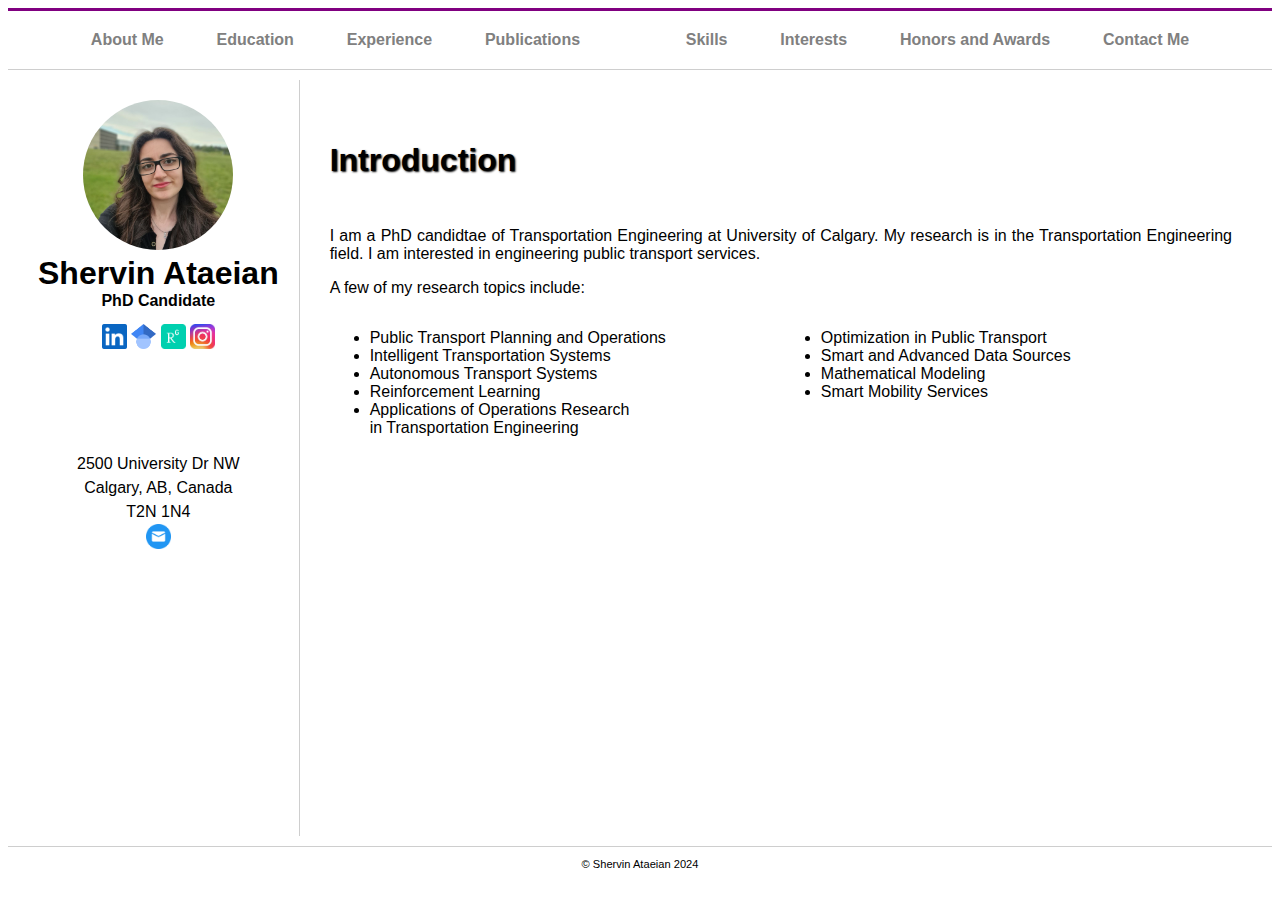
<file: index.html>
<!DOCTYPE html>
<html lang="en-US">
  <head>
    <meta charset="utf-8">
    <meta name="viewport" content="width=device-width">
    <title>My Website:About</title>
    <link rel="stylesheet" href="style.css" />
    <link rel="icon" href="favicon.png" type="image/x-icon">
  </head>

  <body>
    <!-- content here -->
    <header>
        <div id="Tabs">
            <div id="Tab1"> 
                <div>
                    <a href="index.html">About Me</a>
                </div>
                <div>
                    <a href="education.html">Education</a>
                </div>
                <div>
                    <a href="experinece.html">Experience</a>
                </div>
                <div>
                    <a href="publications.html">Publications</a>
                </div>
            </div>

            <div id="Tab2">
                <div>
                    <a href="skills.html">Skills</a>
                </div>
                <div>
                    <a href="interests.html">Interests</a>
                </div>
                <div>
                    <a href="awards.html">Honors and Awards</a>
                </div>
                <div>
                    <a href="contact.html">Contact Me</a>
                </div>
            </div>
        </div>
    </header>

    <div id="container">

        <aside id="Title-left">
            <div>
                <img src="Shervin.jpg" class="profile-pic">
            </div>
            <div>
                <h1>Shervin Ataeian</h1>
                <h4>PhD Candidate</h4>
                <a href="https://www.linkedin.com/in/shervin-ataeian-a06121230/" target="_blank">
                    <img src="In-Blue-34.png" alt="LinkedIn" class="logo">
                </a>
                <a href="https://scholar.google.com/citations?user=_E9WfBwAAAAJ&hl=en" target="_blank">
                    <img src="768px-Google_Scholar_logo.svg.png" alt="Google Scholar" class="logo">
                </a>
                <a href="https://www.researchgate.net/profile/Shervin-Ataeian" target="_blank">
                    <img src="RG.png" alt="ResearchGate" class="logo">
                </a>
                <a href="https://www.instagram.com/shervinataieyan/" target="_blank">
                    <img src="Instagram.jpg" alt="Instagram" class="logo">
                </a>
            </div> 
            <div id="address">
                2500 University Dr NW<br>Calgary, AB, Canada<br>T2N 1N4<br>
                <a href="mailto:shervin.ataieyan@gmail.com">
                    <img src="email.png" alt="Email" class="logo">
                </a>
            </div>
        </aside>

        <aside id="About-right">

            <div id="title">
                <h3 class="title"> Introduction </h3>
            </div>

            <div id="intro">
                <p> 
                    I am a PhD candidtae of Transportation Engineering at University of Calgary. My research is in the Transportation Engineering field. 
                    I am interested in engineering public transport services.       
                </p>

                <p>
                    A few of my research topics include: 
                </p>
            </div>

            <div id="lists">
                <div class="list" style="float: left; width: 50%;">
                    <ul list-style-type: checkbox;>
                    <li>Public Transport Planning and Operations</li>
                    <li>Intelligent Transportation Systems</li>
                    <li>Autonomous Transport Systems</li>
                    <li>Reinforcement Learning</li>
                    <li>Applications of Operations Research<br> in Transportation Engineering</li>
                    </ul>
                </div>

                <div class="list" style="float: right; width: 50%;">
                    <ul list-style-type: checkbox;>
                    <li>Optimization in Public Transport</li>
                    <li>Smart and Advanced Data Sources</li>
                    <li>Mathematical Modeling</li>
                    <li>Smart Mobility Services</li>
                    </ul>
                </div>
            </div>
            
        </aside>

    </div>

    <footer>
        <div id="copyright">
            <p> &copy; Shervin Ataeian 2024</p>
        </div>
    </footer>
          
  </body>
</html>
</file>
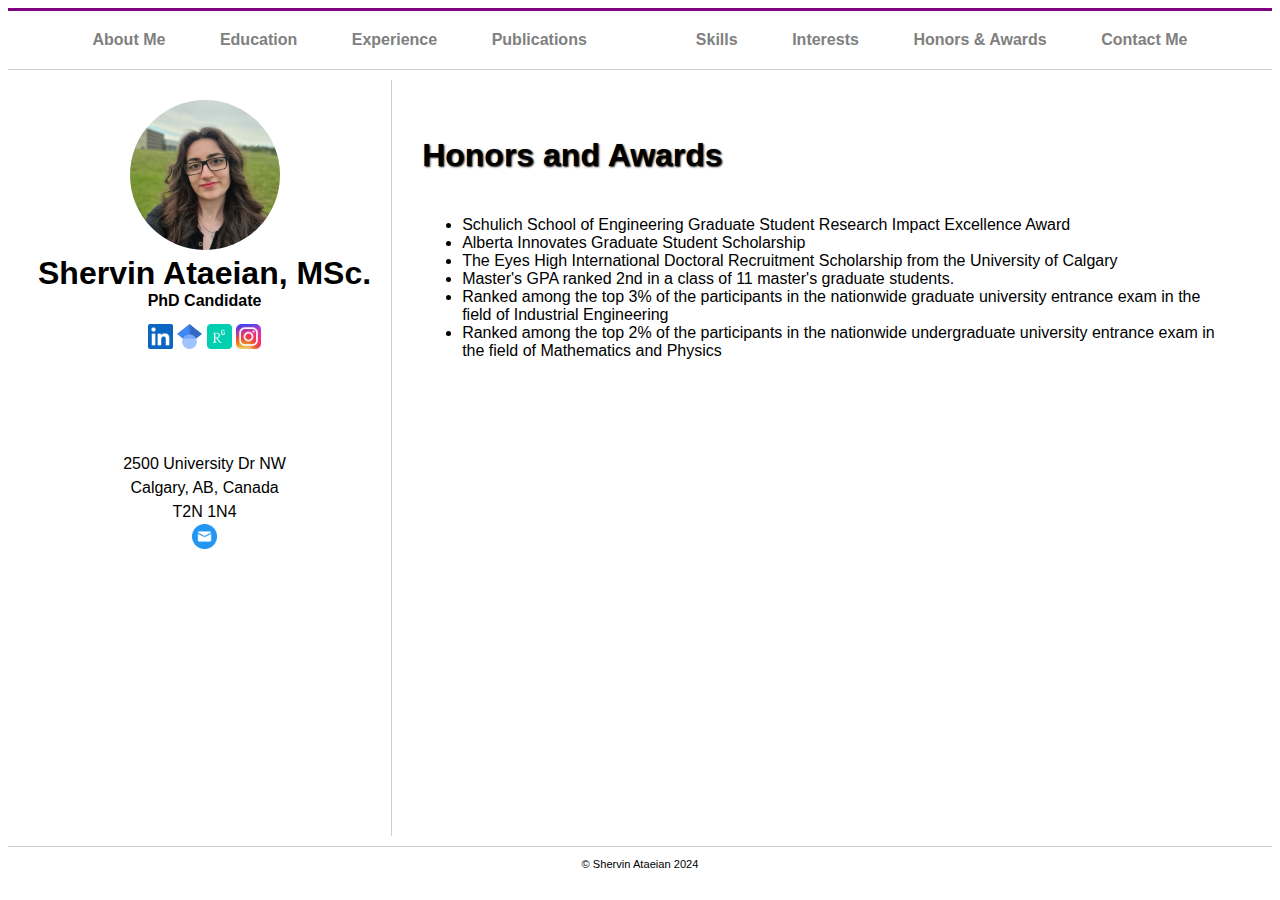
<file: awards.html>
<!DOCTYPE html>
<html lang="en-US">
  <head>
    <meta charset="utf-8">
    <meta name="viewport" content="width=device-width">
    <title>My Website:Interests</title>
    <link rel="stylesheet" href="style.css" />
  </head>

  <body>
    <!-- content here -->
    <header>
        <div id="Tabs">
            <div id="Tab1"> 
                <div>
                    <a href="index.html">About Me</a>
                </div>
                <div>
                    <a href="education.html">Education</a>
                </div>
                <div>
                    <a href="experinece.html">Experience</a>
                </div>
                <div>
                    <a href="publications.html">Publications</a>
                </div>
            </div>

            <div id="Tab2">
                <div>
                    <a href="skills.html">Skills</a>
                </div>
                <div>
                    <a href="interests.html">Interests</a>
                </div>
                <div>
                    <a href="awards.html">Honors & Awards</a>
                </div>
                <div>
                    <a href="contact.html">Contact Me</a>
                </div>
            </div>
        </div>
    </header>

    <div id="container">

        <aside id="Title-left">
            <div>
                <img src="Shervin.jpg" class="profile-pic">
            </div>
            <div>
                <h1>Shervin Ataeian, MSc.</h1>
                <h4>PhD Candidate</h4>
                <a href="https://www.linkedin.com/in/shervin-ataeian-a06121230/" target="_blank">
                    <img src="In-Blue-34.png" alt="LinkedIn" class="logo">
                </a>
                <a href="https://scholar.google.com/citations?user=_E9WfBwAAAAJ&hl=en" target="_blank">
                    <img src="768px-Google_Scholar_logo.svg.png" alt="Google Scholar" class="logo">
                </a>
                <a href="https://www.researchgate.net/profile/Shervin-Ataeian" target="_blank">
                    <img src="RG.png" alt="ResearchGate" class="logo">
                </a>
                <a href="https://www.instagram.com/shervinataieyan/" target="_blank">
                    <img src="Instagram.jpg" alt="Instagram" class="logo">
                </a>
            </div>
            <div id="address">
                2500 University Dr NW<br>Calgary, AB, Canada<br>T2N 1N4<br>
                <a href="mailto:shervin.ataieyan@gmail.com">
                    <img src="email.png" alt="Email" class="logo">
                </a>
            </div>
        </aside>

        <aside id="About-right">

            <div id="title">
                <h2 class="title"> Honors and Awards </h2>
            </div>

            <ul>
                <li>Schulich School of Engineering Graduate Student Research Impact Excellence Award</li>
                <li>Alberta Innovates Graduate Student Scholarship</li>
                <li>The Eyes High International Doctoral Recruitment Scholarship from the University of Calgary</li>
                <li>Master's GPA ranked 2nd in a class of 11 master's graduate students.</li>
                <li>Ranked among the top 3% of the participants in the nationwide graduate university entrance exam in the field of Industrial Engineering</li>
                <li>Ranked among the top 2% of the participants in the nationwide undergraduate university entrance exam in the field of Mathematics and Physics</li>
            </ul>
            
        </aside>

    </div>

    <footer>
        <div id="copyright">
            <p> &copy; Shervin Ataeian 2024</p>
        </div>
    </footer>
          
  </body>
</html>
</file>
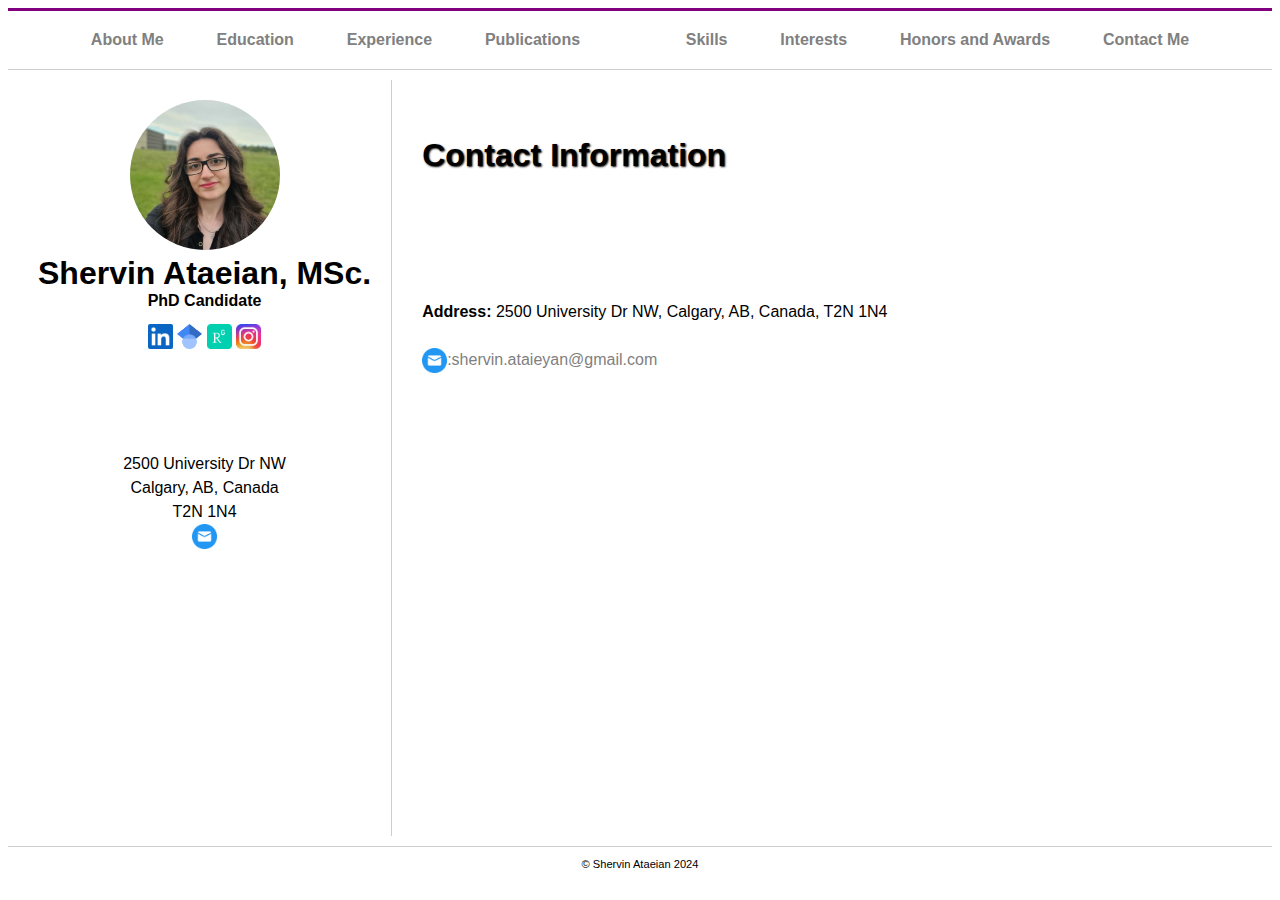
<file: contact.html>
<!DOCTYPE html>
<html lang="en-US">
  <head>
    <meta charset="utf-8">
    <meta name="viewport" content="width=device-width">
    <title>My Website:Interests</title>
    <link rel="stylesheet" href="style.css" />
  </head>

  <body>
    <!-- content here -->
    <header>
        <div id="Tabs">
            <div id="Tab1"> 
                <div>
                    <a href="index.html">About Me</a>
                </div>
                <div>
                    <a href="education.html">Education</a>
                </div>
                <div>
                    <a href="experinece.html">Experience</a>
                </div>
                <div>
                    <a href="publications.html">Publications</a>
                </div>
            </div>

            <div id="Tab2">
                <div>
                    <a href="skills.html">Skills</a>
                </div>
                <div>
                    <a href="interests.html">Interests</a>
                </div>
                <div>
                    <a href="awards.html">Honors and Awards</a>
                </div>
                <div>
                    <a href="contact.html">Contact Me</a>
                </div>
            </div>
        </div>
    </header>

    <div id="container">

        <aside id="Title-left">
            <div>
                <img src="Shervin.jpg" class="profile-pic">
            </div>
            <div>
                <h1>Shervin Ataeian, MSc.</h1>
                <h4>PhD Candidate</h4>
                <a href="https://www.linkedin.com/in/shervin-ataeian-a06121230/" target="_blank">
                    <img src="In-Blue-34.png" alt="LinkedIn" class="logo">
                </a>
                <a href="https://scholar.google.com/citations?user=_E9WfBwAAAAJ&hl=en" target="_blank">
                    <img src="768px-Google_Scholar_logo.svg.png" alt="Google Scholar" class="logo">
                </a>
                <a href="https://www.researchgate.net/profile/Shervin-Ataeian" target="_blank">
                    <img src="RG.png" alt="ResearchGate" class="logo">
                </a>
                <a href="https://www.instagram.com/shervinataieyan/" target="_blank">
                    <img src="Instagram.jpg" alt="Instagram" class="logo">
                </a>
            </div>
            <div id="address">
                2500 University Dr NW<br>Calgary, AB, Canada<br>T2N 1N4<br>
                <a href="mailto:shervin.ataieyan@gmail.com">
                    <img src="email.png" alt="Email" class="logo">
                </a>
            </div>
        </aside>

        <aside id="About-right">

            <div id="title">
                <h2 class="title"> Contact Information </h2>
            </div>

            <div id="address">
                <h4 style="display: inline;">Address:</h4> 2500 University Dr NW, Calgary, AB, Canada, T2N 1N4 <br> <br>
                <div>
                    <a href="mailto:shervin.ataieyan@gmail.com">
                        <img src="email.png" alt="Email" class="logo" style="vertical-align: middle;">:shervin.ataieyan@gmail.com
                    </a>
                </div>
                
                </a>
            </div>

        </aside>

    </div>

    <footer>
        <div id="copyright">
            <p> &copy; Shervin Ataeian 2024</p>
        </div>
    </footer>
          
  </body>
</html>
</file>
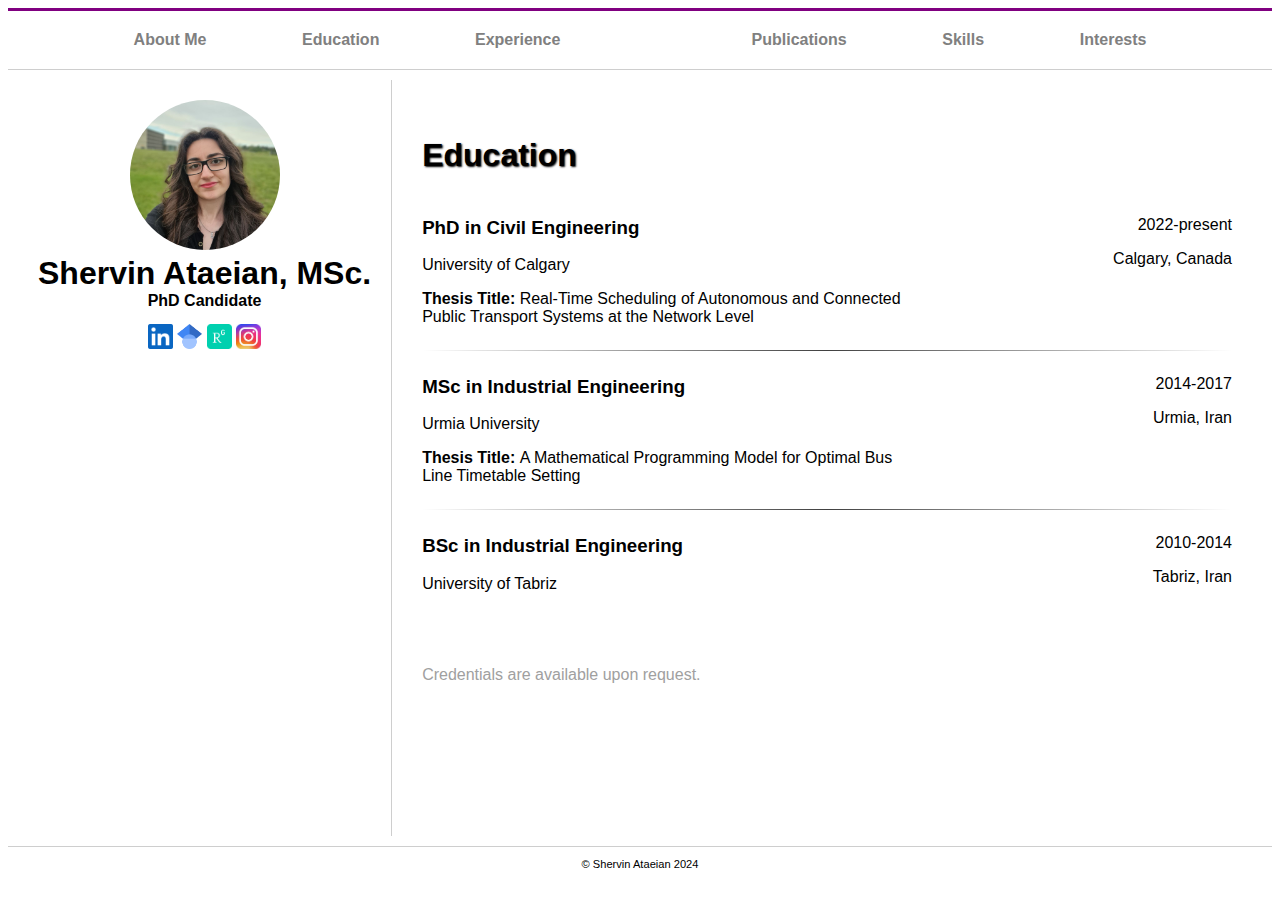
<file: education.html>
<!DOCTYPE html>
<html lang="en-US">
  <head>
    <meta charset="utf-8">
    <meta name="viewport" content="width=device-width">
    <title>My Website: Education</title>
    <link rel="stylesheet" href="style.css" />
  </head>

  <body>
    <!-- content here -->
    <header>
        <div id="Tabs">
            <div id="Tab1"> 
                <div>
                    <a href="index.html">About Me</a>
                </div>
                <div>
                    <a href="education.html">Education</a>
                </div>
                <div>
                    <a href="experinece.html">Experience</a>
                </div>
            </div>

            <div id="Tab2">
                <div>
                    <a href="publications.html">Publications</a>
                </div>
                <div>
                    <a href="skills.html">Skills</a>
                </div>
                <div>
                    <a href="interests.html">Interests</a>
                </div>
            </div>
        </div>
    </header>

    <div id="container">

        <aside id="Title-left">
            <div>
                <img src="Shervin.jpg" class="profile-pic">
            </div>
            <div>
                <h1>Shervin Ataeian, MSc.</h1>
                <h4>PhD Candidate</h4>
                <a href="https://www.linkedin.com/in/shervin-ataeian-a06121230/" target="_blank">
                    <img src="In-Blue-34.png" alt="LinkedIn" class="logo">
                </a>
                <a href="https://scholar.google.com/citations?user=_E9WfBwAAAAJ&hl=en" target="_blank">
                    <img src="768px-Google_Scholar_logo.svg.png" alt="Google Scholar" class="logo">
                </a>
                <a href="https://www.researchgate.net/profile/Shervin-Ataeian" target="_blank">
                    <img src="RG.png" alt="ResearchGate" class="logo">
                </a>
                <a href="https://www.instagram.com/shervinataieyan/" target="_blank">
                    <img src="Instagram.jpg" alt="Instagram" class="logo">
                </a>
            </div>
        </aside>

        <aside id="About-right">

            <div id="title">
                <h2 class="title"> Education </h2>
            </div>

            <div id="Universities">
                <div id="edu">
                    <div class="university">
                        <h3 class="name">PhD in Civil Engineering</h3>
                        <p>University of Calgary</p>
                        <p><b>Thesis Title: </b>Real-Time Scheduling of Autonomous and Connected <br>Public Transport Systems at the Network Level</p>
                    </div>

                    <div class="year">
                        <p>2022-present</p>
                        <p>Calgary, Canada</p>
                    </div>
                </div>

                <hr  class="stylish">

                <div id="edu">
                    <div class="university">
                        <h3 class="name">MSc in Industrial Engineering</h3>
                        <p>Urmia University</p>
                        <p><b>Thesis Title: </b>A Mathematical Programming Model for Optimal Bus<br> Line Timetable Setting</p>
                    </div>

                    <div class="year">
                        <p>2014-2017</p>
                        <p>Urmia, Iran</p>
                    </div>
                </div>

                <hr  class="stylish">

                <div id="edu">
                    <div class="university">
                        <h3 class="name">BSc in Industrial Engineering</h3>
                        <p>University of Tabriz</p>
                    </div>

                    <div class="year">
                        <p>2010-2014</p>
                        <p>Tabriz, Iran</p>
                    </div>
                </div>

                <p id="credentials">
                    Credentials are available upon request.
                </p>
            </div>
            
        </aside>

    </div>

    <footer>
        <div id="copyright">
            <p> &copy; Shervin Ataeian 2024</p>
        </div>
    </footer>
          
  </body>
</html>
</file>
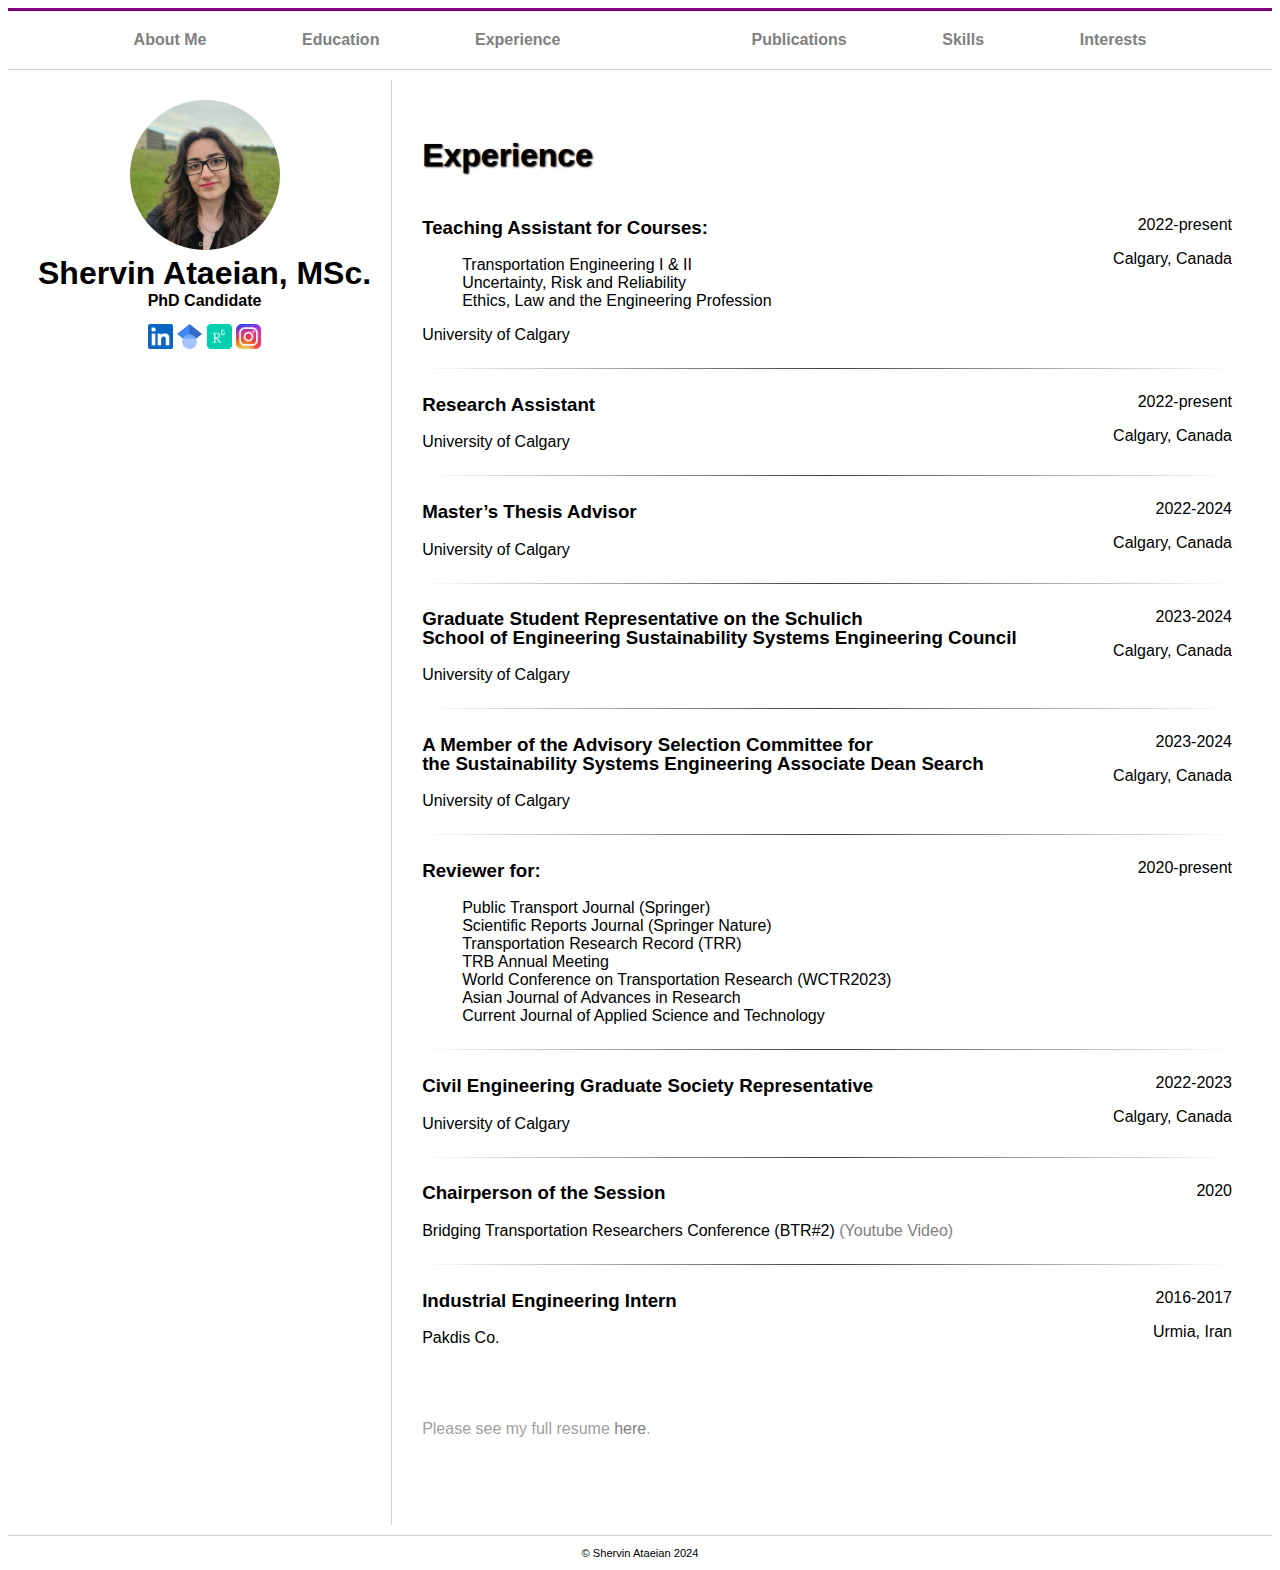
<file: experinece.html>
<!DOCTYPE html>
<html lang="en-US">
  <head>
    <meta charset="utf-8">
    <meta name="viewport" content="width=device-width">
    <title>My Website:Experience</title>
    <link rel="stylesheet" href="style.css" />
  </head>

  <body>
    <!-- content here -->
    <header>
        <div id="Tabs">
            <div id="Tab1"> 
                <div>
                    <a href="index.html">About Me</a>
                </div>
                <div>
                    <a href="education.html">Education</a>
                </div>
                <div>
                    <a href="experinece.html">Experience</a>
                </div>
            </div>

            <div id="Tab2">
                <div>
                    <a href="publications.html">Publications</a>
                </div>
                <div>
                    <a href="skills.html">Skills</a>
                </div>
                <div>
                    <a href="interests.html">Interests</a>
                </div>
            </div>
        </div>
    </header>

    <div id="container">

        <aside id="Title-left">
            <div>
                <img src="Shervin.jpg" class="profile-pic">
            </div>
            <div>
                <h1>Shervin Ataeian, MSc.</h1>
                <h4>PhD Candidate</h4>
                <a href="https://www.linkedin.com/in/shervin-ataeian-a06121230/" target="_blank">
                    <img src="In-Blue-34.png" alt="LinkedIn" class="logo">
                </a>
                <a href="https://scholar.google.com/citations?user=_E9WfBwAAAAJ&hl=en" target="_blank">
                    <img src="768px-Google_Scholar_logo.svg.png" alt="Google Scholar" class="logo">
                </a>
                <a href="https://www.researchgate.net/profile/Shervin-Ataeian" target="_blank">
                    <img src="RG.png" alt="ResearchGate" class="logo">
                </a>
                <a href="https://www.instagram.com/shervinataieyan/" target="_blank">
                    <img src="Instagram.jpg" alt="Instagram" class="logo">
                </a>
            </div>
        </aside>

        <aside id="About-right">

            <div id="title">
                <h2 class="title"> Experience </h2>
            </div>

            <div id="Universities">

                <div id="bachelor">
                    <div>
                        <h3 class="name">Teaching Assistant for Courses:</h3>
                            <ul  style="list-style-type: disc;">
                                <li   class="journal">Transportation Engineering I & II</li>
                                <li   class="journal">Uncertainty, Risk and Reliability</li>
                                <li   class="journal">Ethics, Law and the Engineering Profession</li>
                            </ul>
                        <p>University of Calgary</p>
                    </div>

                    <div class="year">
                        <p>2022-present</p>
                        <p>Calgary, Canada</p>
                    </div>
                </div>

                <hr  class="stylish">

                <div id="bachelor">
                    <div>
                        <h3 class="name">Research Assistant</h3>
                        <p>University of Calgary</p>
                    </div>

                    <div class="year">
                        <p>2022-present</p>
                        <p>Calgary, Canada</p>
                    </div>
                </div>

                <hr  class="stylish">

                <div id="bachelor">
                    <div>
                        <h3 class="name">Master’s Thesis Advisor</h3>
                        <p>University of Calgary</p>
                    </div>

                    <div class="year">
                        <p>2022-2024</p>
                        <p>Calgary, Canada</p>
                    </div>
                </div>

                <hr  class="stylish">

                <div id="bachelor">
                    <div class="university">
                        <h3 class="name">Graduate Student Representative on the Schulich  <br> School of Engineering Sustainability Systems Engineering Council</h3>
                        <p>University of Calgary</p>
                    </div>

                    <div class="year">
                        <p>2023-2024</p>
                        <p>Calgary, Canada</p>
                    </div>
                </div>

                <hr  class="stylish">

                <div id="bachelor">
                    <div>
                        <h3 class="name">A Member of the Advisory Selection Committee for <br> the Sustainability Systems Engineering Associate Dean Search</h3>
                        <p>University of Calgary</p>
                    </div>

                    <div class="year">
                        <p>2023-2024</p>
                        <p>Calgary, Canada</p>
                    </div>
                </div>

                <hr  class="stylish">

                <div id="bachelor">
                    <div>
                        <h3 class="name">Reviewer for:</h3>
                            <ul  list-style-type: checkbox;>
                                <li   class="journal">Public Transport Journal (Springer)</li>
                                <li   class="journal">Scientific Reports Journal (Springer Nature)</li>
                                <li   class="journal">Transportation Research Record (TRR)</li>
                                <li   class="journal">TRB Annual Meeting</li>
                                <li   class="journal">World Conference on Transportation Research (WCTR2023)</li>
                                <li   class="journal">Asian Journal of Advances in Research</li>
                                <li   class="journal">Current Journal of Applied Science and Technology</li>
                            </ul>
                    </div>

                    <div class="year">
                        <p>2020-present</p>
                    </div>
                </div>


                <hr  class="stylish">

                <div id="bachelor">
                    <div>
                        <h3 class="name">Civil Engineering Graduate Society Representative</h3>
                        <p>University of Calgary</p>
                    </div>

                    <div class="year">
                        <p>2022-2023</p>
                        <p>Calgary, Canada</p>
                    </div>
                </div>

                <hr  class="stylish">

                <div id="bachelor">
                    <div>
                        <h3 class="name">Chairperson of the Session</h3>
                        <p>Bridging Transportation Researchers Conference (BTR#2) <a href="https://www.youtube.com/watch?v=rdLWocdNC_M&list=PL9Qv7hTVQuARvaouyrzieJexx-Q-39e91&index=4&t=18099s" target="_blank">(Youtube Video)</a></p>
                    </div>

                    <div class="year">
                        <p>2020</p>
                    </div>
                </div>


                <hr  class="stylish">

                <div id="bachelor">
                    <div>
                        <h3 class="name">Industrial Engineering Intern</h3>
                        <p>Pakdis Co.</p>
                    </div>

                    <div class="year">
                        <p>2016-2017</p>
                        <p>Urmia, Iran</p>
                    </div>
                </div>

                <p id="credentials">
                    Please see my full resume <a href="https://www.researchgate.net/profile/Shervin-Ataeian" target="_blank">here</a>.
                </p>
            </div>

        </aside>

    </div>

    <footer>
        <div id="copyright">
            <p> &copy; Shervin Ataeian 2024</p>
        </div>
    </footer>
          
  </body>
</html>
</file>
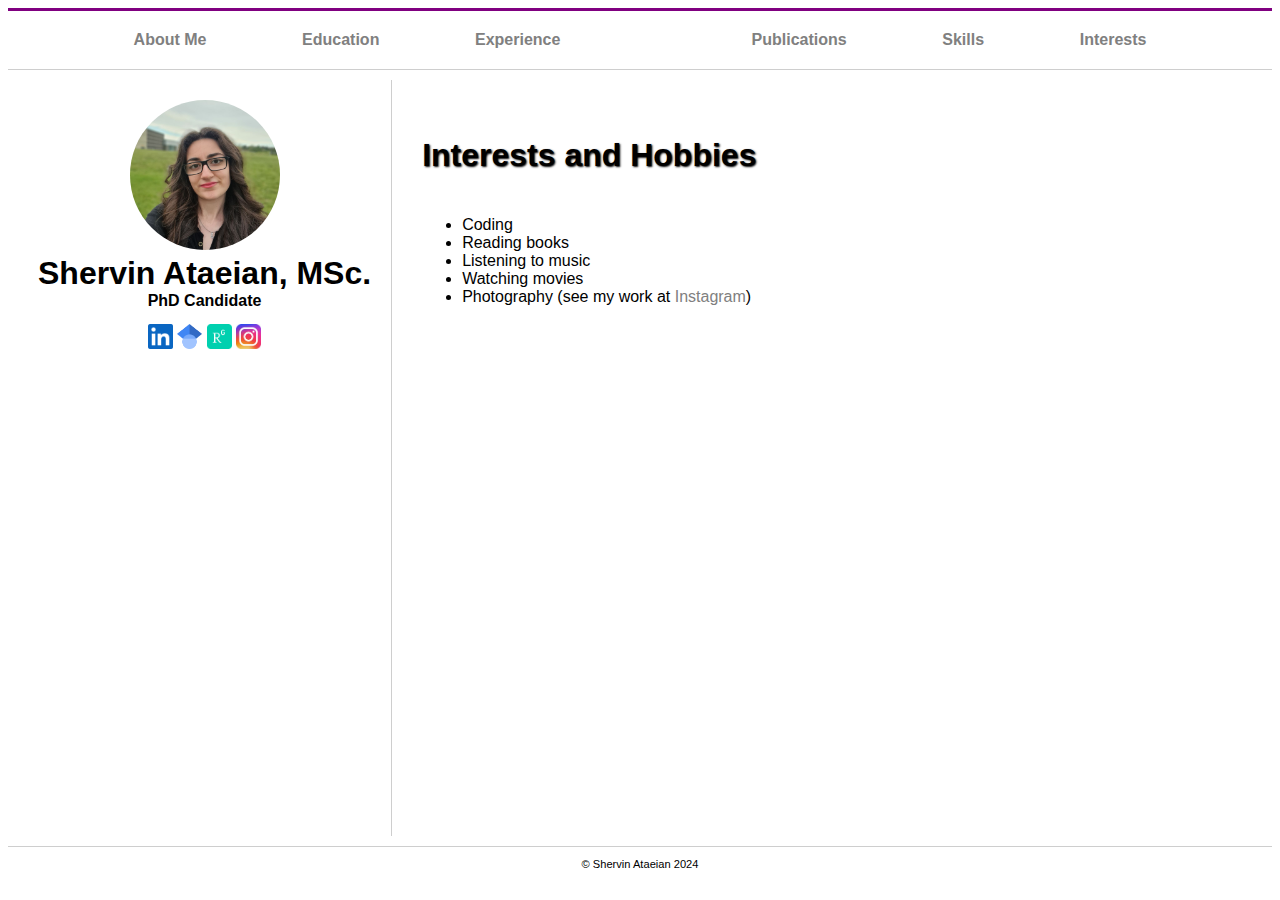
<file: interests.html>
<!DOCTYPE html>
<html lang="en-US">
  <head>
    <meta charset="utf-8">
    <meta name="viewport" content="width=device-width">
    <title>My Website:Interests</title>
    <link rel="stylesheet" href="style.css" />
  </head>

  <body>
    <!-- content here -->
    <header>
        <div id="Tabs">
            <div id="Tab1"> 
                <div>
                    <a href="index.html">About Me</a>
                </div>
                <div>
                    <a href="education.html">Education</a>
                </div>
                <div>
                    <a href="experinece.html">Experience</a>
                </div>
            </div>

            <div id="Tab2">
                <div>
                    <a href="publications.html">Publications</a>
                </div>
                <div>
                    <a href="skills.html">Skills</a>
                </div>
                <div>
                    <a href="interests.html">Interests</a>
                </div>
            </div>
        </div>
    </header>

    <div id="container">

        <aside id="Title-left">
            <div>
                <img src="Shervin.jpg" class="profile-pic">
            </div>
            <div>
                <h1>Shervin Ataeian, MSc.</h1>
                <h4>PhD Candidate</h4>
                <a href="https://www.linkedin.com/in/shervin-ataeian-a06121230/" target="_blank">
                    <img src="In-Blue-34.png" alt="LinkedIn" class="logo">
                </a>
                <a href="https://scholar.google.com/citations?user=_E9WfBwAAAAJ&hl=en" target="_blank">
                    <img src="768px-Google_Scholar_logo.svg.png" alt="Google Scholar" class="logo">
                </a>
                <a href="https://www.researchgate.net/profile/Shervin-Ataeian" target="_blank">
                    <img src="RG.png" alt="ResearchGate" class="logo">
                </a>
                <a href="https://www.instagram.com/shervinataieyan/" target="_blank">
                    <img src="Instagram.jpg" alt="Instagram" class="logo">
                </a>
            </div>
        </aside>

        <aside id="About-right">

            <div id="title">
                <h2 class="title"> Interests and Hobbies </h2>
            </div>

            <ul>
                <li>Coding</li>
                <li>Reading books</li>
                <li>Listening to music</li>
                <li>Watching movies</li>
                <li>Photography (see my work at <a href="https://www.instagram.com/shervinataieyan/?next=%2F" target="_blank">Instagram</a>) </li>
            </ul>
            
        </aside>

    </div>

    <footer>
        <div id="copyright">
            <p> &copy; Shervin Ataeian 2024</p>
        </div>
    </footer>
          
  </body>
</html>
</file>
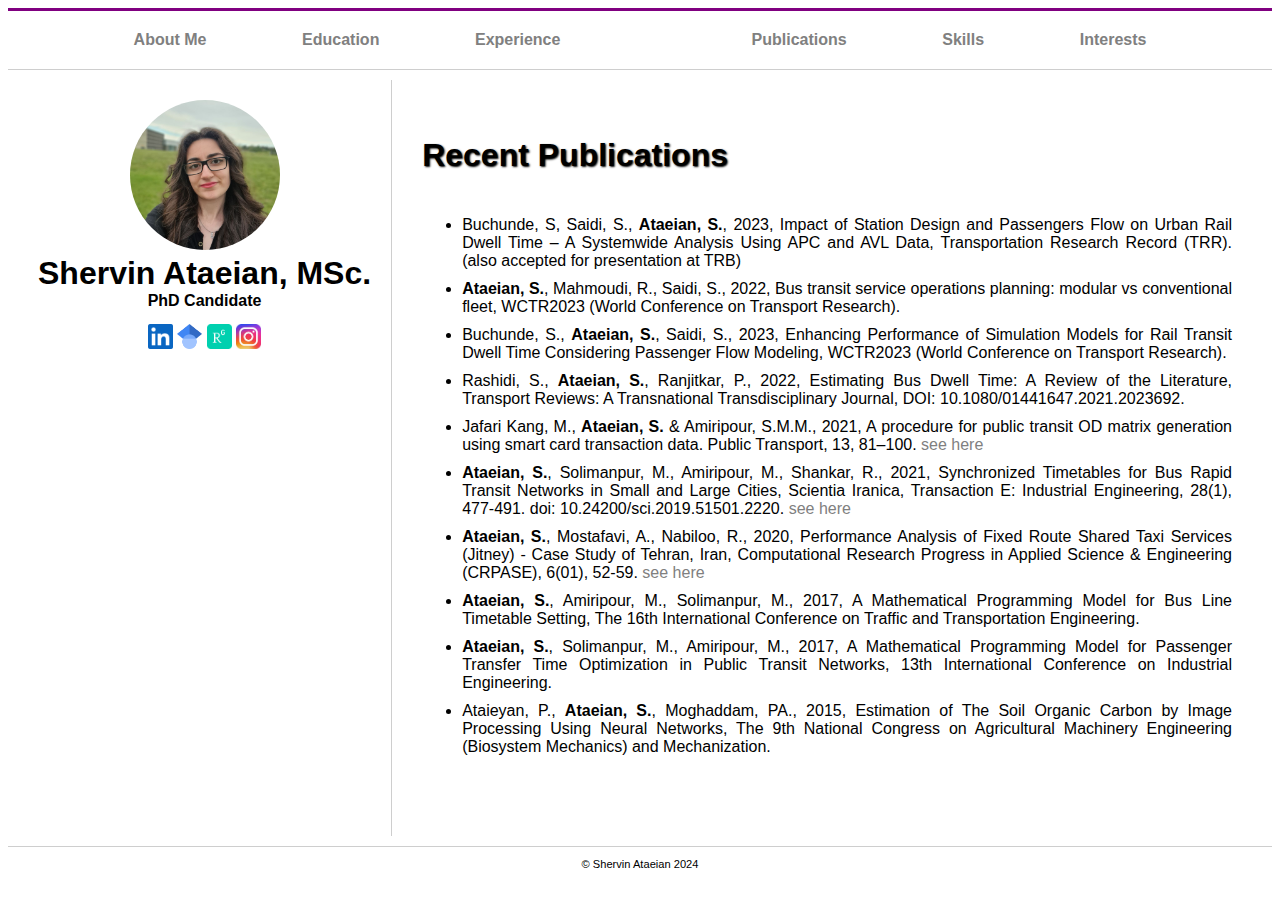
<file: publications.html>
<!DOCTYPE html>
<html lang="en-US">
  <head>
    <meta charset="utf-8">
    <meta name="viewport" content="width=device-width">
    <title>My Website:Publications</title>
    <link rel="stylesheet" href="style.css" />
  </head>

  <body>
    <!-- content here -->
    <header>
        <div id="Tabs">
            <div id="Tab1"> 
                <div>
                    <a href="index.html">About Me</a>
                </div>
                <div>
                    <a href="education.html">Education</a>
                </div>
                <div>
                    <a href="experinece.html">Experience</a>
                </div>
            </div>

            <div id="Tab2">
                <div>
                    <a href="publications.html">Publications</a>
                </div>
                <div>
                    <a href="skills.html">Skills</a>
                </div>
                <div>
                    <a href="interests.html">Interests</a>
                </div>
            </div>
        </div>
    </header>

    <div id="container">

        <aside id="Title-left">
            <div>
                <img src="Shervin.jpg" class="profile-pic">
            </div>
            <div>
                <h1>Shervin Ataeian, MSc.</h1>
                <h4>PhD Candidate</h4>
                <a href="https://www.linkedin.com/in/shervin-ataeian-a06121230/" target="_blank">
                    <img src="In-Blue-34.png" alt="LinkedIn" class="logo">
                </a>
                <a href="https://scholar.google.com/citations?user=_E9WfBwAAAAJ&hl=en" target="_blank">
                    <img src="768px-Google_Scholar_logo.svg.png" alt="Google Scholar" class="logo">
                </a>
                <a href="https://www.researchgate.net/profile/Shervin-Ataeian" target="_blank">
                    <img src="RG.png" alt="ResearchGate" class="logo">
                </a>
                <a href="https://www.instagram.com/shervinataieyan/" target="_blank">
                    <img src="Instagram.jpg" alt="Instagram" class="logo">
                </a>
            </div> 
        </aside>

        <aside id="About-right">

            <div id="title">
                <h2 class="title"> Recent Publications </h2>
            </div>

            <div id="list">
                <div>
                    <ul list-style-type: checkbox;>
                        <li class="article">Buchunde, S, Saidi, S., <b>Ataeian, S.</b>, 2023, Impact of Station Design and Passengers Flow on Urban Rail Dwell Time – A Systemwide Analysis Using APC and AVL Data,
                            Transportation Research Record (TRR). (also accepted for presentation at TRB)</li>
                        <li class="article"><b>Ataeian, S.</b>, Mahmoudi, R., Saidi, S., 2022, Bus transit service operations planning: modular vs conventional fleet, WCTR2023 (World Conference on
                            Transport Research).</li>
                        <li class="article">Buchunde, S., <b>Ataeian, S.</b>, Saidi, S., 2023, Enhancing Performance of Simulation Models for Rail Transit Dwell Time Considering Passenger Flow Modeling, WCTR2023 (World
                            Conference on Transport Research).</li>
                        <li class="article">Rashidi, S., <b>Ataeian, S.</b>, Ranjitkar, P., 2022, Estimating Bus Dwell Time: A Review of the Literature, Transport Reviews: A Transnational Transdisciplinary Journal, DOI: 10.1080/01441647.2021.2023692.</li>
                        <li class="article">Jafari Kang, M., <b>Ataeian, S.</b> & Amiripour, S.M.M., 2021, A procedure for public transit OD matrix generation using smart card transaction data. Public Transport, 13, 81–100. <a href="https://link.springer.com/article/10.1007/s12469-020-00257-7?wt_mc=Internal.Event.1.SEM.ArticleAuthorOnlineFirst&utm_source=ArticleAuthorOnlineFirst&utm_medium=email&utm_content=AA_en_06082018&ArticleAuthorOnlineFirst_20201022">see here</a></li>
                        <li class="article"><b>Ataeian, S.</b>, Solimanpur, M., Amiripour, M., Shankar, R., 2021, Synchronized Timetables for Bus Rapid Transit Networks in Small and Large Cities, Scientia Iranica, Transaction E: Industrial Engineering, 28(1), 477-491. doi: 10.24200/sci.2019.51501.2220. <a href="http://scientiairanica.sharif.edu/article_21515.html">see here</a></li>
                        <li class="article"><b>Ataeian, S.</b>, Mostafavi, A., Nabiloo, R., 2020, Performance Analysis of Fixed Route Shared Taxi Services (Jitney) - Case Study of Tehran, Iran, Computational Research Progress in Applied Science & Engineering (CRPASE), 6(01), 52-59. <a href="https://trid.trb.org/view/1697166">see here</a> </li>
                        <li class="article"><b>Ataeian, S.</b>, Amiripour, M., Solimanpur, M., 2017, A Mathematical Programming Model for Bus Line Timetable Setting, The 16th International Conference on Traffic and
                            Transportation Engineering.</li>
                        <li class="article"><b>Ataeian, S.</b>, Solimanpur, M., Amiripour, M., 2017, A Mathematical Programming Model for Passenger Transfer Time Optimization in Public Transit Networks, 13th International
                            Conference on Industrial Engineering.
                        <li class="article">Ataieyan, P., <b>Ataeian, S.</b>, Moghaddam, PA., 2015, Estimation of The Soil Organic Carbon by Image Processing Using Neural Networks, The 9th National Congress on Agricultural
                            Machinery Engineering (Biosystem Mechanics) and Mechanization.</li>
                    </ul>
                </div>
            </div>
            
        </aside>

    </div>

    <footer>
        <div id="copyright">
            <p> &copy; Shervin Ataeian 2024</p>
        </div>
    </footer>
          
  </body>
</html>
</file>
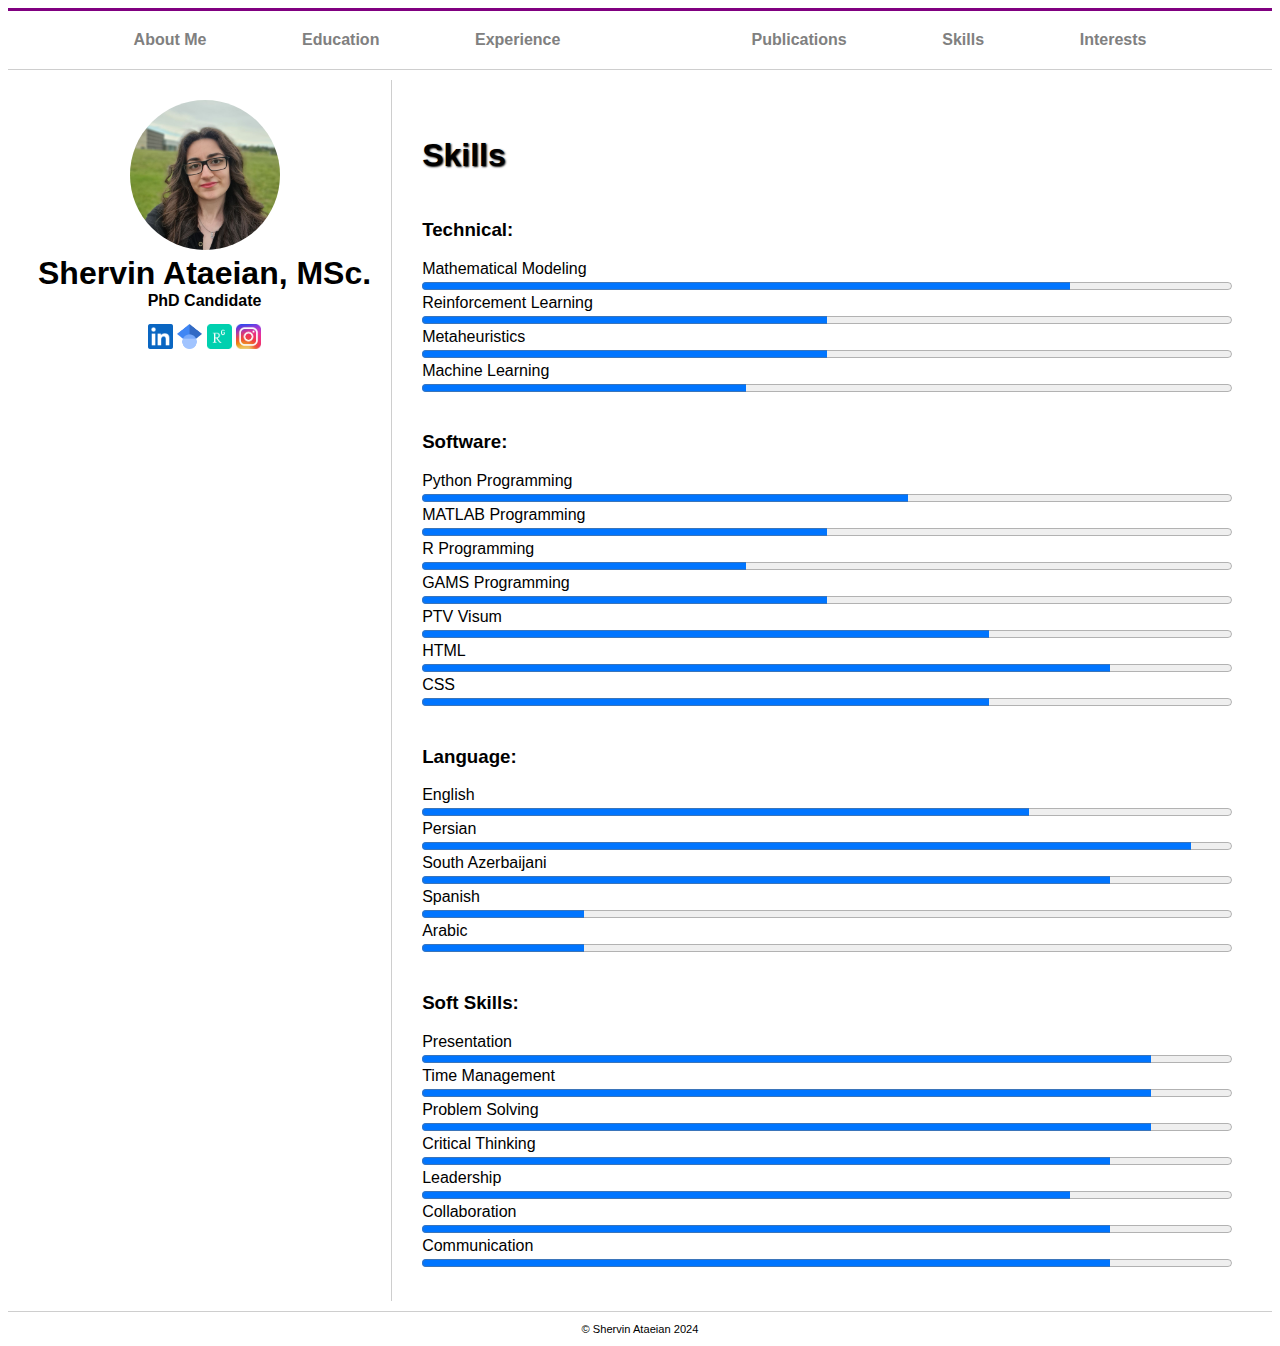
<file: skills.html>
<!DOCTYPE html>
<html lang="en-US">
  <head>
    <meta charset="utf-8">
    <meta name="viewport" content="width=device-width">
    <title>My Website: Skills</title>
    <link rel="stylesheet" href="style.css" />
  </head>

  <body>
    <!-- content here -->
    <header>
        <div id="Tabs">
            <div id="Tab1"> 
                <div>
                    <a href="index.html">About Me</a>
                </div>
                <div>
                    <a href="education.html">Education</a>
                </div>
                <div>
                    <a href="experinece.html">Experience</a>
                </div>
            </div>

            <div id="Tab2">
                <div>
                    <a href="publications.html">Publications</a>
                </div>
                <div>
                    <a href="skills.html">Skills</a>
                </div>
                <div>
                    <a href="interests.html">Interests</a>
                </div>
            </div>
        </div>
    </header>

    <div id="container">

        <aside id="Title-left">
            <div>
                <img src="Shervin.jpg" class="profile-pic">
            </div>
            <div>
                <h1>Shervin Ataeian, MSc.</h1>
                <h4>PhD Candidate</h4>
                <a href="https://www.linkedin.com/in/shervin-ataeian-a06121230/" target="_blank">
                    <img src="In-Blue-34.png" alt="LinkedIn" class="logo">
                </a>
                <a href="https://scholar.google.com/citations?user=_E9WfBwAAAAJ&hl=en" target="_blank">
                    <img src="768px-Google_Scholar_logo.svg.png" alt="Google Scholar" class="logo">
                </a>
                <a href="https://www.researchgate.net/profile/Shervin-Ataeian" target="_blank">
                    <img src="RG.png" alt="ResearchGate" class="logo">
                </a>
                <a href="https://www.instagram.com/shervinataieyan/" target="_blank">
                    <img src="Instagram.jpg" alt="Instagram" class="logo">
                </a>
            </div>
        </aside>

        <aside id="About-right">

            <div id="title">
                <h2 class="title"> Skills </h2>
            </div>

            <div>
                <h3>Technical:</h3>
                <div id="progress">
                    <label class="labels" for="progress-bar">Mathematical Modeling</label>
                    <progress class="progress-bar" value="80" max="100">80 %</progress>
                    <label class="labels" for="progress-bar">Reinforcement Learning</label>
                    <progress class="progress-bar" value="50" max="100">50 %</progress>
                    <label class="labels" for="progress-bar">Metaheuristics</label>
                    <progress class="progress-bar" value="50" max="100">50 %</progress>
                    <label class="labels" for="progress-bar">Machine Learning</label>
                    <progress class="progress-bar" value="40" max="100">40 %</progress>
                </div>
            </div>

            <hr  class="stylish">

            <div>
                <h3>Software:</h3>
                <div id="progress">
                    <label class="labels" for="progress-bar">Python Programming</label>
                    <progress class="progress-bar" value="60" max="100">60 %</progress>
                    <label class="labels" for="progress-bar">MATLAB Programming</label>
                    <progress class="progress-bar" value="50" max="100">50 %</progress>
                    <label class="labels" for="progress-bar">R Programming</label>
                    <progress class="progress-bar" value="40" max="100">40 %</progress>
                    <label class="labels" for="progress-bar">GAMS Programming</label>
                    <progress class="progress-bar" value="50" max="100">50 %</progress>
                    <label class="labels" for="progress-bar">PTV Visum</label>
                    <progress class="progress-bar" value="70" max="100">70 %</progress>
                    <label class="labels" for="progress-bar">HTML</label>
                    <progress Class="progress-bar" value="85" max="100">85 %</progress>
                    <label class="labels" for="progress-bar">CSS </label>
                    <progress class="progress-bar" value="70" max="100">70 %</progress>
                </div>
            </div>

            <hr  class="stylish">

            <div>
                <h3>Language:</h3>
                <div id="progress">
                    <label class="labels" for="progress-bar">English</label>
                    <progress class="progress-bar" value="75" max="100">75 %</progress>
                    <label class="labels" for="progress-bar">Persian</label>
                    <progress class="progress-bar" value="95" max="100">95 %</progress>
                    <label class="labels" for="progress-bar">South Azerbaijani</label>
                    <progress class="progress-bar" value="85" max="100">85 %</progress>
                    <label class="labels" for="progress-bar">Spanish</label>
                    <progress class="progress-bar" value="20" max="100">20 %</progress>
                    <label class="labels" for="progress-bar">Arabic</label>
                    <progress Class="progress-bar" value="20" max="100">20 %</progress>

                </div>
            </div>

            <hr  class="stylish">

            <div>
                <h3>Soft Skills:</h3>
                <div id="progress">
                    <label class="labels" for="progress-bar">Presentation</label>
                    <progress class="progress-bar" value="90" max="100">90 %</progress>
                    <label class="labels" for="progress-bar">Time Management</label>
                    <progress class="progress-bar" value="90" max="100">90 %</progress>
                    <label class="labels" for="progress-bar">Problem Solving</label>
                    <progress class="progress-bar" value="90" max="100">90 %</progress>
                    <label class="labels" for="progress-bar">Critical Thinking</label>
                    <progress class="progress-bar" value="85" max="100">85 %</progress>
                    <label class="labels" for="progress-bar">Leadership</label>
                    <progress class="progress-bar" value="80" max="100">80 %</progress>
                    <label class="labels" for="progress-bar">Collaboration</label>
                    <progress class="progress-bar" value="85" max="100">85 %</progress>
                    <label class="labels" for="progress-bar">Communication</label>
                    <progress class="progress-bar" value="85" max="100">85 %</progress>

                </div>
            </div>

            
        </aside>

    </div>

    <footer>
        <div id="copyright">
            <p> &copy; Shervin Ataeian 2024</p>
        </div>
    </footer>
          
  </body>
</html>
</file>
<file: style.css>
body {
  font-family: Arial, sans-serif; /* Change 'Arial' to your desired font */
  font-size: 16px; /* Change '16px' to your desired font size */
}


#Tabs {
    display: flex;
    text-align: center;
    padding: 20px;
    border-top: 3px solid purple;
    font-size:small;
    font-weight: bold;
    flex-direction: column;
    align-items: space-evenly;
}

#Tab1, #Tab2 {
  display: flex;
  flex-direction: row;
  justify-content: space-between;
}



#container {
    display: flex;
    flex: 1 0 0;
    padding: 10px;
    border-top: 1px solid #cecece;
    min-height: 84vh;
    flex-direction: column;
    font-size: small;
}

#Title-left {
  display: flex;
  justify-content: left;
  padding: 10;
  flex: 0 0 10;
  text-align: center;
  flex-direction: column;
  border-right: 1px solid #cecece;
  padding: 20px;
  line-height: 5px;
}

#address {
  margin-top: 100px;
  line-height: 1.5;
}


/* Desktops */
@media only screen and (min-width: 992px) {
  #container {
    flex-direction: row;
    font-size: medium;
  }
  #copyright {
    font-size: small;
  }
  footer {
    font-size: small;
  }
  #Tabs {
    font-size: medium;
    flex-direction: row;
    justify-content: center;
    align-items: center;
  }
  #Tab1 {
    flex-direction: row;
    justify-content: space-evenly;
    padding-left: 10px;
    flex: 1 0 auto;
  }
  #Tab2 {
    flex-direction: row;
    justify-content: space-evenly;
    padding-right: 10px;
    flex: 1 0 auto;
  }

  .profile-pic {
    width: 150px; /* Adjust as needed */
    height: 150px; /* Adjust as needed */
    border-radius: 50%;
    object-fit: cover;
  }

  .logo {
    width: 25px; /* Adjust as needed */
    height: 25px; /* Adjust as needed */
  }
}


/* Tablets  */
@media only screen and (max-width: 991px) {
  #container {
    flex-direction: column;
    font-size: medium;
  }
  #Tabs {
    font-size: medium;
  }
  #copyright {
    font-size: small;
  }
  footer {
    font-size: small;
  }

  .profile-pic {
    width: 100px; /* Adjust as needed */
    height: 100px; /* Adjust as needed */
    border-radius: 50%;
    object-fit: cover;
  }

  .logo {
    width: 25px; /* Adjust as needed */
    height: 25px; /* Adjust as needed */
  }

  
  #Tab1 div, #Tab2 div {
    width: 50%; /* Adjust this value as needed */
  }

  .title{
    font-size: 0.75em; /* Increases the size of the text */
  }

  #address {
    margin-top: 25px;
    line-height: 1.25;
  }
}


/* Smartphones */
@media (max-width: 767px) {
  /* Add your CSS rules for smartphones here */
  #container {
    flex-direction: column;
    font-size: small;
  }
  #Tabs {
    font-size: small;
  }
  #copyright {
    font-size: small;
  }
  footer {
    font-size: small;
  }

  .profile-pic {
    width: 50px; /* Adjust as needed */
    height: 50px; /* Adjust as needed */
    border-radius: 50%;
    object-fit: cover;
  }

  .logo {
    width: 25px; /* Adjust as needed */
    height: 25px; /* Adjust as needed */
  }

  #address {
    margin-top: 25px;
    line-height: 1.25;
  }

  #Tab1, #Tab2 {
    align-items: center;
  }

  .title{
    font-size: 0.4em; /* Increases the size of the text */
  }
}




#title{
    color: rgba(31, 31, 31, 0.774);
}

#About-right {
    display: flex;
    justify-content: right;
    flex-direction: column;
    text-align: left;
    flex: 1 0 0;  
    padding: 30px;
}

img{
    size: 10px;
}

div.lists {
    display: flex;
    flex-direction: row;
}

#copyright {
    text-align: center;
    border-top: 1px solid #cecece;
    margin-top: auto;
    margin-bottom: auto;
    font-size: smaller;
    text-align: center;
}
footer {
  font-size: smaller;
}

a {
    flex: 1;
    text-decoration: none;
    outline: none;
    text-align: center;
    line-height: 1;
    color: black;
  }
  
  a:link,
  a:focus {
    color: grey;
  }
  
  a:hover {
    font-weight: bold;
    color: purple;
  }
  
  a:active,
  a:visited {
    font-weight: bold;
  }

  #intro {
    text-align: justify;
    text-justify: inter-word;
  }

  #progress {
    display: flex;
    flex-direction: column;
  }

  .progress-bar{
    width: auto;
  }

  #credentials {
    color: rgb(160, 160, 160);
  }

  .journal {
    display: block;
    font-size:medium;
  }

  #bachelor {
    display: flex;
    flex-direction:row;
    justify-content: space-between;
    flex-wrap: wrap; /* Allow items to wrap onto multiple lines */
    align-items: start;   
  }


  .year {
    text-align: right;
  }

  #credentials {
    line-height: 100px;
  }

  .name {
    display: block;
    font-weight:bold;
    line-height: 1;
  }


  #edu {
    display: flex;
    flex-direction:row;
    justify-content: space-between;
    flex-wrap: wrap; /* Allow items to wrap onto multiple lines */
    align-items: start; 
  }
  

  .article {
    margin: 10px 0;
  }

  #list {
    text-align: justify;
  }

 
  hr.stylish {
      border: 0;
      height: 1px;
      background-image: linear-gradient(to right, rgba(0, 0, 0, 0), rgba(0, 0, 0, 0.75), rgba(0, 0, 0, 0));
  }

  .title{
      font-size: 2em; /* Increases the size of the text */
      color: #000000; /* Changes the text color to tomato */
      text-shadow: 1px 1px 2px #000000; /* Adds a shadow to the text */
  }
</file>
